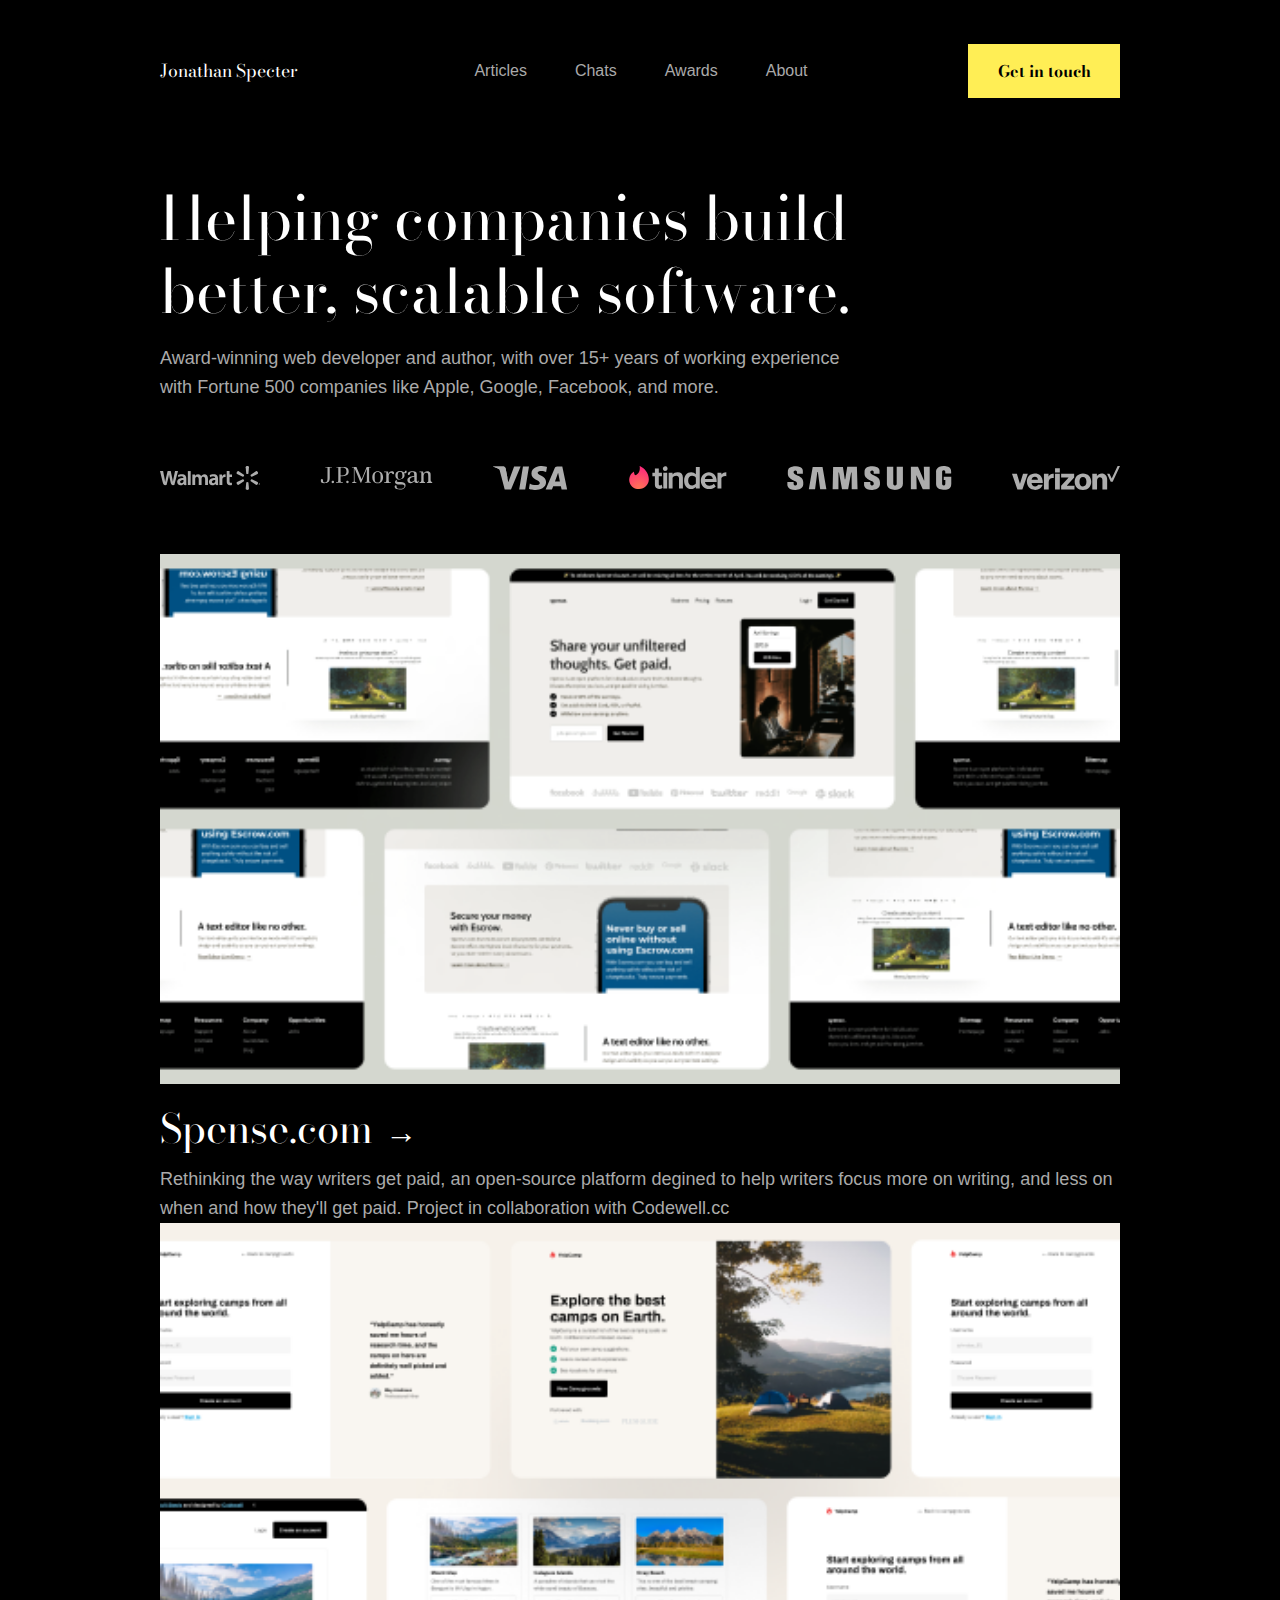
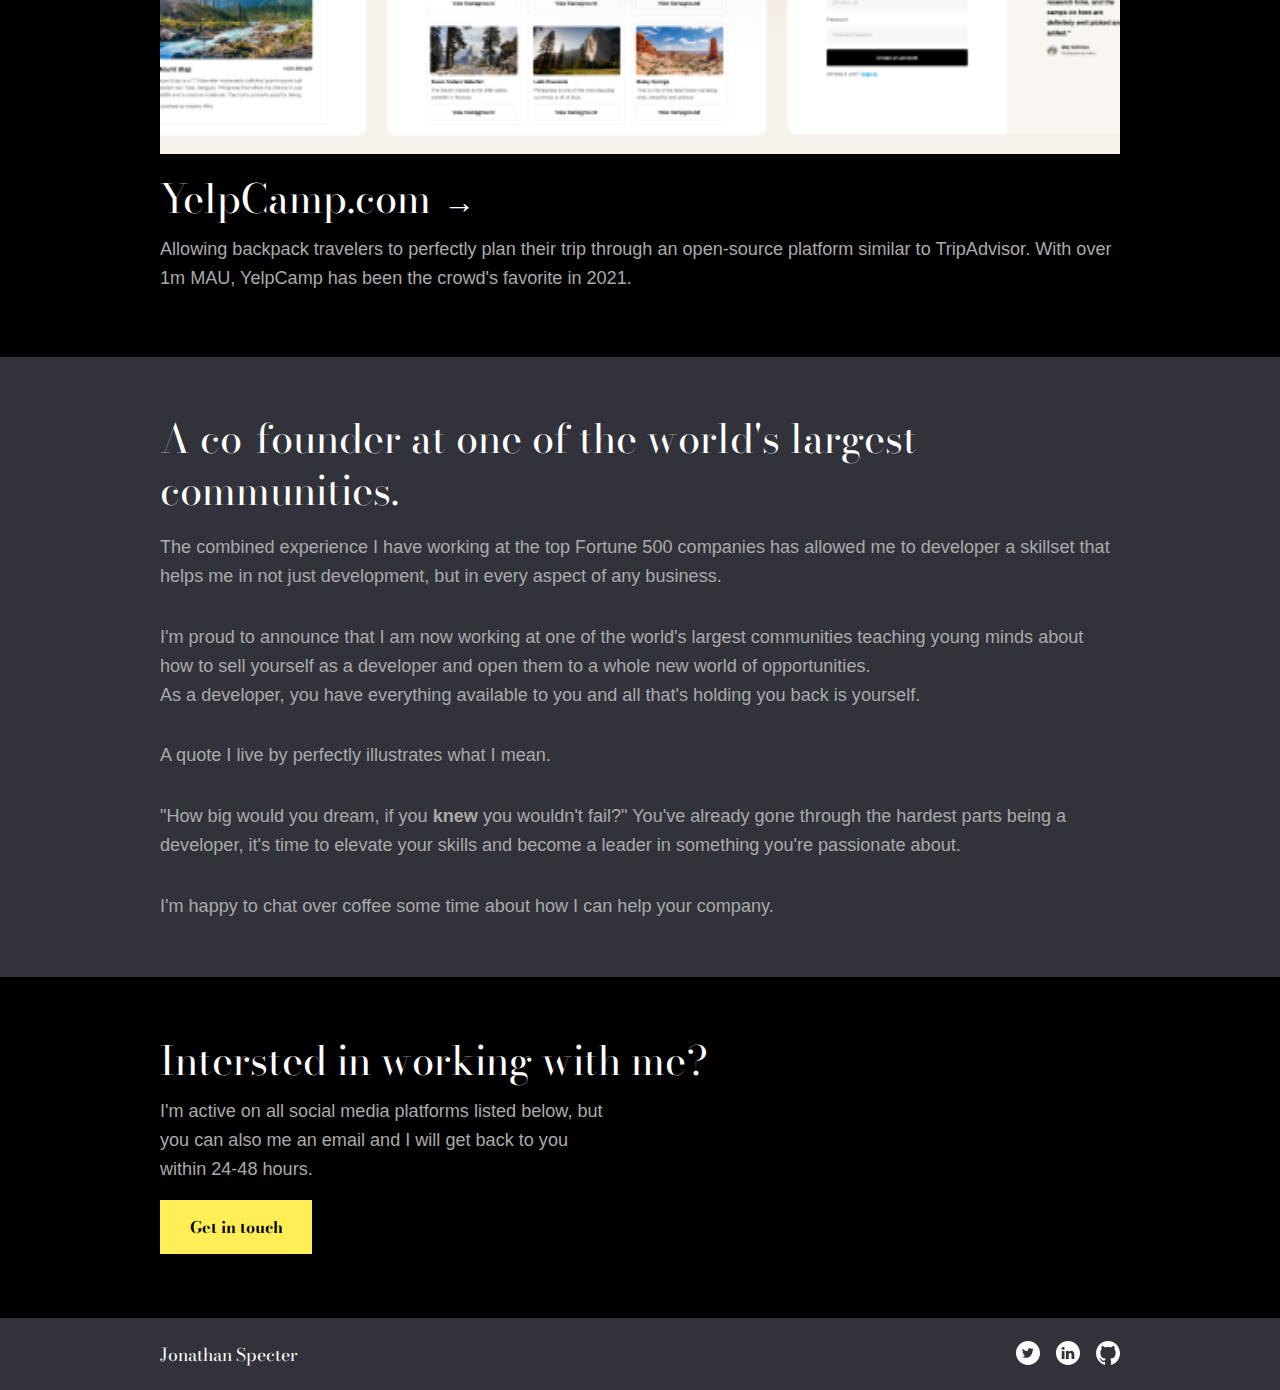
<file: portfolio/index.html>
<!DOCTYPE html>
<html lang="en">
  <head>
    <meta charset="UTF-8" />
    <meta http-equiv="X-UA-Compatible" content="IE=edge" />
    <meta name="description" content="web developer portfolio" />
    <meta name="viewport" content="width=device-width, initial-scale=1.0" />
    <title>Web Developer Portfolio Solution</title>
    <link rel="stylesheet" href="./css/index.css" />
    <link rel="preconnect" href="https://fonts.googleapis.com" />
    <link rel="preconnect" href="https://fonts.gstatic.com" crossorigin />
    <link
      href="https://fonts.googleapis.com/css2?family=Bodoni+Moda&family=Montserrat:wght@700&display=swap"
      rel="stylesheet"
    />
  </head>
  <body>
    <!-- header -->
    <header class="navigation">
      <div class="navigation-inner">
        <span class="developer-name headline-font">Jonathan Specter</span>
        <div class="navigation-site-menu">
          <nav class="site-menu">
            <ul>
              <li><a href="#">Articles</a></li>
              <li><a href="#">Chats</a></li>
              <li><a href="#">Awards</a></li>
              <li><a href="#">About</a></li>
            </ul>
          </nav>
        </div>
        <button class="toggle-menu-button"></button>
        <div class="link-button-area">
          <a class="link-button headline-font" href="#">Get in touch</a>
        </div>
      </div>
    </header>
    <!-- main -->
    <main class="contents">
      <div class="hero-message">
        <h1 class="headline-font">
          Helping companies build better, scalable software.
        </h1>
        <p>
          Award-winning web developer and author, with over 15+ years of working
          experience with Fortune 500 companies like Apple, Google, Facebook,
          and more.
        </p>
      </div>
      <div class="sponsors">
        <div class="sponsors-icons-area">
          <ul>
            <li>
              <img
                src="./images/logos/Walmart.svg"
                alt="Walmart"
                class="sponsors-icon"
              />
            </li>
            <li>
              <img
                src="./images/logos/JP Morgan.svg"
                alt="JP Morgan"
                class="sponsors-icon"
              />
            </li>
            <li>
              <img
                src="./images/logos/Visa.svg"
                alt="Visa"
                class="sponsors-icon"
              />
            </li>
            <li>
              <svg
                width="100"
                height="24"
                viewBox="0 0 100 24"
                fill="none"
                xmlns="http://www.w3.org/2000/svg"
                class="sponsors-icon"
              >
                <g clip-path="url(#clip0_6:236)">
                  <path
                    d="M8.06458 9.33056C12.4676 7.81293 13.217 3.85963 12.6549 0.224831C12.6549 0.0936787 12.7673 -1.64285e-06 12.8797 0.0374705C17.0954 2.09844 21.8356 6.59509 21.8356 13.3401C21.8356 18.5112 17.8261 23.0828 11.9992 23.0828C9.91994 23.1774 7.86845 22.5768 6.16847 21.3759C4.4685 20.175 3.21686 18.4422 2.6111 16.4509C2.00534 14.4597 2.07997 12.3234 2.82321 10.3792C3.56644 8.4351 4.93595 6.79384 6.71558 5.7145C6.828 5.63955 6.97788 5.7145 6.97788 5.84565C7.03409 6.53888 7.22145 8.28134 7.98963 9.33056H8.06458Z"
                    fill="url(#paint0_radial_6:236)"
                  />
                  <path
                    d="M34.2389 18.9796L34.5574 18.6049L35.5504 21.7526L35.4193 21.8837C34.6698 22.577 33.5457 22.9329 32.103 22.9329H32.0468C30.7352 22.9329 29.7048 22.5582 28.9928 21.865C28.2808 21.153 27.9061 20.0851 27.9061 18.7361V10.1549H25.3767V6.68878H27.9061V2.51063H31.8032V6.68878H34.8946V10.1549H31.7845V17.8929C31.7845 18.2489 31.8781 19.3918 32.9648 19.3918C33.5269 19.3918 34.0515 19.1857 34.2389 18.9609V18.9796ZM36.2999 22.577V6.70751H40.197V22.577H36.2999ZM38.2297 0.224831C38.6921 0.224845 39.1441 0.361742 39.5288 0.618266C39.9136 0.874791 40.2138 1.23946 40.3916 1.66632C40.5693 2.09317 40.6168 2.56311 40.528 3.0169C40.4391 3.47068 40.2179 3.88801 39.8922 4.21628C39.5666 4.54455 39.151 4.76907 38.6979 4.86154C38.2449 4.95401 37.7746 4.9103 37.3463 4.73591C36.9181 4.56151 36.551 4.26425 36.2914 3.88158C36.0319 3.49891 35.8914 3.04797 35.8877 2.58558C35.8877 1.31152 36.9556 0.224831 38.2297 0.224831ZM50.6704 6.31405C54.0429 6.31405 55.8978 8.15019 55.8978 11.5039V22.5582H52.0007V12.4407C51.9257 10.6421 51.0639 9.8177 49.2277 9.8177C47.579 9.8177 46.2487 10.8294 45.5742 11.6913V22.5582H41.6771V6.72625H45.5742V8.41249C46.6984 7.3258 48.497 6.35153 50.6704 6.35153V6.31405ZM68.8631 8.35629V0.899329H72.7602V22.5957H68.8631V20.9469C68.2668 21.5759 67.5494 22.0777 66.7541 22.4222C65.9588 22.7668 65.102 22.9469 64.2353 22.9517C59.9822 22.9517 57.1343 19.6167 57.1343 14.6516C57.1343 9.66781 59.9822 6.33279 64.2353 6.33279C65.1039 6.33675 65.9625 6.5183 66.7583 6.86628C67.5542 7.21426 68.2704 7.72132 68.8631 8.35629ZM68.8631 11.71C68.4288 11.1444 67.8738 10.6827 67.2386 10.3586C66.6033 10.0345 65.9037 9.85608 65.1909 9.83644C62.7739 9.83644 61.1626 11.7663 61.1626 14.6516C61.1626 17.5182 62.7739 19.448 65.1909 19.448C66.5961 19.448 68.1324 18.6986 68.8631 17.6119V11.71ZM81.8659 6.33279C86.475 6.33279 89.6789 9.89264 89.6789 14.9514V16.0193H77.8939C78.2874 18.2489 80.0485 19.6729 82.4468 19.6729C83.9644 19.6729 85.6319 19.0171 86.5874 18.0616L86.8497 17.8367L88.7046 20.4973L88.5172 20.6659C86.7616 22.2225 84.4729 23.0414 82.1282 22.9517C77.2569 22.9517 73.8282 19.523 73.8282 14.6329C73.7903 13.5532 73.971 12.4771 74.3593 11.469C74.7477 10.4609 75.3357 9.54164 76.0882 8.76646C76.8406 7.99127 77.7419 7.37611 78.738 6.95791C79.7341 6.53971 80.8044 6.32708 81.8847 6.33279H81.8659ZM77.8752 13.0778H85.8755C85.6506 10.6983 83.6833 9.6116 81.8659 9.6116C79.1305 9.6116 78.1 11.6726 77.8752 13.0965V13.0778ZM99.1031 6.33279H99.3842V10.2674L99.0469 10.2112C98.7659 10.1549 98.4099 10.1175 98.0539 10.1175C96.7986 10.1175 95.0561 10.9981 94.4004 11.9349V22.5582H90.5033V6.70751H94.4191V8.4687C95.7119 7.11971 97.4169 6.33279 99.1031 6.33279Z"
                    fill="#ADADAD"
                  />
                </g>
                <defs>
                  <radialgradient
                    id="paint0_radial_6:236"
                    cx="0"
                    cy="0"
                    r="1"
                    gradientUnits="userSpaceOnUse"
                    gradientTransform="translate(12.0206 23.0925) scale(19.63 23.0634)"
                  >
                    <stop stop-color="#FF7854" />
                    <stop offset="1" stop-color="#FD267D" />
                  </radialgradient>
                  <clippath id="clip0_6:236">
                    <rect
                      width="99.1736"
                      height="24"
                      fill="white"
                      transform="translate(0.658508)"
                    />
                  </clippath>
                </defs>
              </svg>
            </li>
            <li>
              <img
                src="./images/logos/Samsung.svg"
                alt="Samsung"
                class="sponsors-icon"
              />
            </li>
            <li>
              <img
                src="./images/logos/Verizon.svg"
                alt="Verizon"
                class="sponsors-icon"
              />
            </li>
          </ul>
        </div>
      </div>
      <div class="works">
        <div class="works-item">
          <ul class="works-list">
            <li>
              <a href="https://codewell-spense.netlify.app/" target="_blank">
                <img src="./images/Spense.png" alt="Spense" />
                <h2 class="headline-font">Spense.com</h2>
                <p>
                  Rethinking the way writers get paid, an open-source platform
                  degined to help writers focus more on writing, and less on
                  when and how they'll get paid. Project in collaboration with
                  Codewell.cc
                </p>
              </a>
            </li>
            <li>
              <img src="./images/YelpCamp.png" alt="YelpCamp" />
              <h2 class="headline-font">YelpCamp.com</h2>
              <p>
                Allowing backpack travelers to perfectly plan their trip through
                an open-source platform similar to TripAdvisor. With over 1m
                MAU, YelpCamp has been the crowd's favorite in 2021.
              </p>
            </li>
          </ul>
        </div>
      </div>
      <div class="message">
        <div class="message-first-half">
          <h2 class="headline-font">
            A co-founder at one of the world's largest communities.
          </h2>
          <p>
            The combined experience I have working at the top Fortune 500
            companies has allowed me to developer a skillset that helps me in
            not just development, but in every aspect of any business.
          </p>
          <p>
            I'm proud to announce that I am now working at one of the world's
            largest communities teaching young minds about how to sell yourself
            as a developer and open them to a whole new world of opportunities.
          </p>
        </div>
        <div class="message-latter-half">
          <p>
            As a developer, you have everything available to you and all that's
            holding you back is yourself.
          </p>
          <p>A quote I live by perfectly illustrates what I mean.</p>
          <p>
            "How big would you dream, if you
            <span class="message-emphasis">knew</span> you wouldn't fail?"
            You've already gone through the hardest parts being a developer,
            it's time to elevate your skills and become a leader in something
            you're passionate about.
          </p>
          <p>
            I'm happy to chat over coffee some time about how I can help your
            company.
          </p>
        </div>
      </div>
      <div class="contact">
        <h2 class="headline-font">Intersted in working with me?</h2>
        <p>
          I'm active on all social media platforms listed below, but you can
          also me an email and I will get back to you within 24-48 hours.
        </p>
        <div class="link-button-area">
          <a class="link-button headline-font" href="#">Get in touch</a>
        </div>
      </div>
    </main>
    <!-- footer -->
    <footer class="footer">
      <div class="footer-inner">
        <span class="developer-name headline-font">Jonathan Specter</span>
        <div class="social-icons-area">
          <ul>
            <li>
              <img src="./images/socialIcons/Twitter.svg" alt="twitter" />
            </li>
            <li>
              <img src="./images/socialIcons/LinkedIn.svg" alt="linkedin" />
            </li>
            <li>
              <img src="./images/socialIcons/Github.svg" alt="github" />
            </li>
          </ul>
        </div>
      </div>
    </footer>
  </body>
</html>
</file>
<file: portfolio/css/index.css>
@charset "utf-8";

*,
::before,
::after {
  padding: 0;
  margin: 0;
  box-sizing: border-box;
}

ul,
ol {
  list-style: none;
}

a {
  color: inherit;
  text-decoration: none;
}

body {
  font-family: sans-serif;
  font-size: 16px;
  color: #aaaaaa;
  line-height: 1;
  background-color: #000000;
}

.headline-font {
  font-family: "Bodoni Moda", serif;
}

.navigation {
  margin-top: 16px;
  padding: 0 160px;
}

.navigation-inner {
  height: 110px;
  max-width: 1200px;
  display: flex;
  justify-content: space-between;
  margin-left: auto;
  margin-right: auto;
  align-items: center;
}

.toggle-menu-button {
  display: none;
}

.site-menu ul {
  display: flex;
}

.site-menu ul li {
  margin-left: 32px;
  margin-right: 16px;
}

.site-menu li a {
  position: relative;
}
.site-menu li a::after {
  position: absolute;
  left: 0;
  content: "";
  width: 100%;
  height: 2px;
  background: #aaaaaa;
  bottom: -8px;
  transform: scale(0, 1);
  transform-origin: left top;
  transition-duration: 0.2s;
}

.site-menu li a:hover::after {
  transform: scale(1, 1);
}

.link-button {
  text-align: center;
  background-color: #ffee55;
  display: inline-block;
  width: 152px;
  line-height: 3.4;
  color: #000000;
  font-weight: bold;
}

.link-button:hover {
  background-color: #c5b949;
}

.footer {
  background-color: #31323a;
  padding: 0 160px;
  margin-top: 64px;
}

.footer-inner {
  max-width: 1200px;
  height: 72px;
  display: flex;
  justify-content: space-between;
  align-items: center;
  margin-left: auto;
  margin-right: auto;
}

.social-icons-area ul {
  display: flex;
}

.social-icons-area ul li {
  margin-left: 16px;
  transition-duration: 0.2s;
}

.social-icons-area li:hover {
  transform: scale(1.64);
}

.developer-name {
  color: #ffffff;
  font-size: 1.1rem;
  font-weight: normal;
}

.hero-message {
  width: 100%;
  max-width: 1200px;
  margin-top: 56px;
  padding: 0 160px;
}

.hero-message h1 {
  width: 88%;
  line-height: 1.2;
  font-size: 3.8rem;
  color: #ffffff;
  font-weight: normal;
}

.hero-message p {
  line-height: 1.6;
  font-size: 1.13rem;
  width: 80%;
  min-width: 300px;
  margin-top: 16px;
}

.sponsors {
  margin-top: 64px;
  padding: 0 160px;
}

.sponsors-icons-area ul {
  display: flex;
  justify-content: space-between;
}

.sponsors-icon {
  display: block;
  margin-left: auto;
  margin-right: auto;
}

.works {
  margin-top: 64px;
  padding: 0 160px;
}

.works-list {
  display: grid;
  grid-template-columns: repeat(auto-fit, minmax(530px, 1fr));
  justify-content: space-between;
  column-gap: 64px;
}

.works-list li img {
  width: 100%;
}

.works-list li {
  transition-duration: 0.2s;
}

.works-list li:hover {
  transform: scale(1.05);
}

.works-list h2 {
  color: #ffffff;
  font-weight: normal;
  font-size: 2.5rem;
  margin-top: 22px;
}

.works-list li h2::after {
  content: "→";
  font-size: 2rem;
  margin-left: 12px;
}

.works-list p {
  margin-top: 16px;
  line-height: 1.6;
  font-size: 1.13rem;
}

.message {
  margin-top: 64px;
  background-color: #31323a;
  padding: 56px 160px;
  display: grid;
  grid-template-columns: repeat(auto-fit, minmax(530px, 1fr));
  justify-content: space-between;
  column-gap: 64px;
}

.message h2 {
  color: #ffffff;
  font-size: 2.5rem;
  font-weight: normal;
  line-height: 1.3;
}

.message-first-half p {
  margin-top: 32px;
  line-height: 1.6;
  font-size: 1.13rem;
}

.message-first-half p:nth-child(2) {
  margin-top: 16px;
}

.message-latter-half p {
  margin-top: 32px;
  line-height: 1.6;
  font-size: 1.13rem;
}

.message-latter-half p:first-child {
  margin: 0;
}

.message-emphasis {
  font-weight: bold;
}

.contact {
  margin-top: 64px;
  padding: 0 160px;
}

.contact h2 {
  color: #ffffff;
  font-weight: normal;
  font-size: 2.5rem;
}

.contact p {
  margin-top: 16px;
  width: 47%;
  line-height: 1.6;
  font-size: 1.13rem;
}

.contact .link-button-area {
  margin-top: 16px;
}

/* tablet */
@media (max-width: 1200px) {
  .navigation {
    margin-top: 8px;
    padding: 0 40px;
  }

  .site-menu,
  .navigation-inner > .link-button-area {
    display: none;
  }

  .toggle-menu-button {
    display: block;
    background-image: url(../images/Hamburger\ Menu.svg);
    width: 44px;
    height: 36px;
    background-size: 56%;
    background-repeat: no-repeat;
    background-color: transparent;
    background-position: center;
    border: none;
    border-radius: 0;
    outline: none;
  }

  .footer {
    padding: 0 40px;
  }

  .social-icons-area li:hover {
    transform: none;
  }

  .hero-message {
    padding: 0 40px;
  }

  .hero-message h1 {
    width: 100%;
  }

  .hero-message p {
    width: 96%;
  }

  .sponsors {
    padding: 0 40px;
  }

  .sponsors-icons-area {
    width: 80%;
    margin-left: auto;
    margin-right: auto;
  }

  .sponsors-icons-area ul {
    justify-content: center;
    flex-wrap: wrap;
    column-gap: 104px;
    row-gap: 24px;
  }

  .works {
    padding: 0 40px;
  }

  .works-list {
    row-gap: 56px;
    justify-content: center;
  }

  .message {
    padding: 56px 40px;
    row-gap: 72px;
  }

  .contact {
    padding: 0 40px;
  }

  .contact p {
    width: 52%;
  }

  .works-list li:hover {
    transform: none;
  }

  /* sp */
  @media (max-width: 590px) {
    .navigation {
      padding: 0 20px;
    }

    .toggle-menu-button {
      background-position: right;
    }

    .hero-message {
      padding: 0 20px;
      margin-top: 32px;
    }

    .hero-message h1 {
      width: 100%;
      font-size: 2rem;
      line-height: 1.3;
    }

    .hero-message p {
      font-size: 1rem;
      width: 100%;
      margin-top: 12px;
    }

    .sponsors {
      padding: 0 20px;
    }

    .sponsors-icons-area {
      width: 88%;
      margin-left: auto;
      margin-right: auto;
    }

    .sponsors-icons-area ul {
      column-gap: 10px;
      row-gap: 16px;
    }

    .sponsors-icon {
      width: 88%;
    }

    .works {
      padding: 0 22px;
    }

    .works-list {
      grid-template-columns: 1fr;
    }

    .works-list h2 {
      font-size: 2rem;
      margin-top: 16px;
    }

    .works-list p {
      width: 100%;
      font-size: 0.9rem;
      margin-top: 12px;
    }

    .message {
      padding: 56px 20px;
      row-gap: 72px;
      grid-template-columns: 1fr;
      column-gap: 0;
    }

    .message h2 {
      font-size: 2rem;
    }

    .message p {
      font-size: 1rem;
    }

    .contact {
      padding: 0 20px;
    }

    .contact h2 {
      font-size: 2rem;
      line-height: 1.2;
    }

    .contact p {
      font-size: 0.9rem;
      width: 100%;
      margin-top: 8px;
    }
  }
}
</file>
